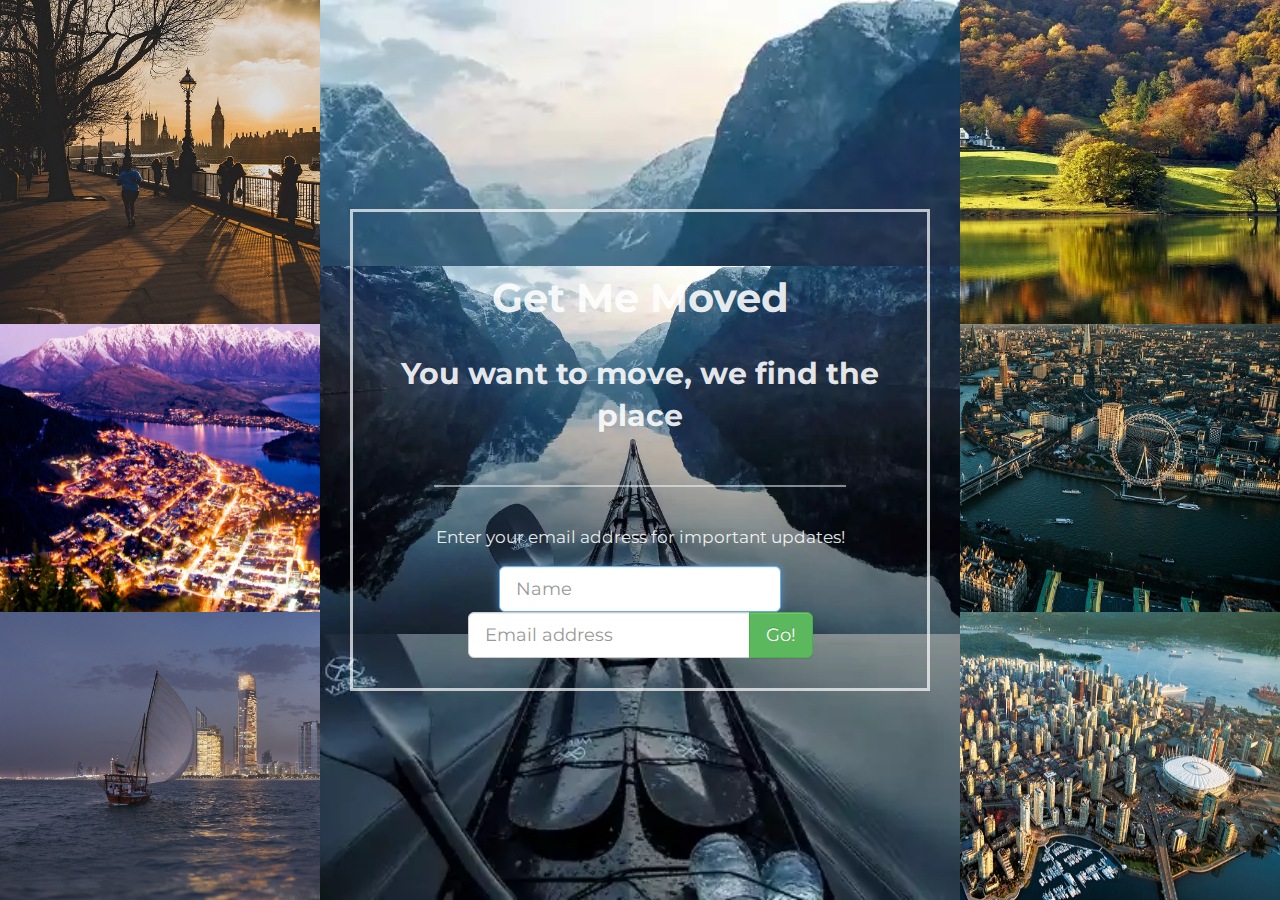
<file: getmemoved/src/main/resources/static/index.html>
<!DOCTYPE html>
<html lang="pt" ng-app="app">
    <head>
		<meta http-equiv="Content-Type" content="text/html; charset=utf-8" />
		<link rel="stylesheet" type="text/css" href="css/bootstrap-theme.min.css"/>
		<link rel="stylesheet" type="text/css" href="css/bootstrap.min.css"/>
		<link rel="stylesheet" type="text/css" href="css/style.css"/>
		<!--script src="https://ajax.googleapis.com/ajax/libs/angularjs/1.5.9/angular.js"></script-->
		<!--script src="//ajax.googleapis.com/ajax/libs/angularjs/1.5.9/angular-route.js"></script-->				
    </head>
	
    <body ng-controller="mainCtrl">

		<ng-view></ng-view>
		
    </body>

<script src="js/jquery-1.12.1.min.js"></script>
<script src="js/angular.js"></script>
<script src="js/angular.route.js"></script>
<script src="js/app.js"></script>
<script src="js/subscription.js"></script>		
<script src="js/questions.js"></script>
<script src="js/answers.js"></script>	
</html>
</file>
<file: getmemoved/src/main/resources/static/css/style.css>
@import url(http://fonts.googleapis.com/css?family=Montserrat:400,700);

html, body {
	height: 100%;
	min-height: 100%;
	margin: 0;
}

body {
	font-family: 'Montserrat', sans-serif;
	font-size: 15px;	
}

h1 {
	font-size: 40px;
	color: rgba(255, 255, 255, 0.9);  
}

h2 {
	font-size: 30px;
	color: rgba(255, 255, 255, 0.9);  
}

p {
	font-size: 17px;	
	color: rgba(255, 255, 255, 0.9);  
}

.separator {
	heigh: 1px;
	width: 80%;
	margin-left: 10%;
	margin-right: 10%;	
	border: 1px solid rgba(255, 255, 255, 0.5)	
}

.subscription-flex {
    flex: 2; 
	display: flex; 
	align-items: stretch;                           
}

.subscription-bg {
	background: url(../images/norway.jpg) no-repeat center center fixed;
	background-size: cover;
}

.questions-bg {
	height: 100%;
	background: url(../images/abudabhi.jpg) no-repeat center center fixed;
	background-size: cover;
}

.subscription-bg-front {
	background: url(../images/norway.jpg) no-repeat center center fixed;
	background-size: 60%;
}

.subscription-container {
	flex-basis: 100%; 
    display: flex; 
    align-items: center;
	text-align: center;
	padding: 30px;
}
 
.box {
	padding: 30px;
	border: 3px solid rgba(255, 255, 255, 0.7);
}

.subscription {
	width: 100%;
}

.content-center {
	max-width: 50%;	
}

.sidebar {
	-webkit-flex: 1;
    flex: 1;
}

.sidebar-left-bg {
	background: url(../images/bg2.jpg) no-repeat left top fixed, url(../images/queenstown.jpg) no-repeat left center fixed, url(../images/abudabhi.jpg) no-repeat left bottom fixed;
	background-size: 40% 36%, 40% 36%, 40% 36%;
}

.sidebar-right-bg {
	background: url(../images/countryside.jpg) no-repeat right top fixed, url(../images/londonA6.jpg) no-repeat right center fixed, url(../images/vancouver.jpg) no-repeat right bottom fixed;
	background-size: 40% 36%, 40% 36%, 40% 36%;
}

/***************************************/
.flex-container {
    height: 100%;
	min-height: 100%;
	display: -webkit-flex;
	display: flex;
	flex-flow: row wrap;
	-webkit-align-items: stretch;
	align-items: stretch;
	-webkit-justify-content: center;
	justify-content: center;
}

.flex-center {
  display: flex;
  align-items: center;
  justify-content: center;
}
</file>
